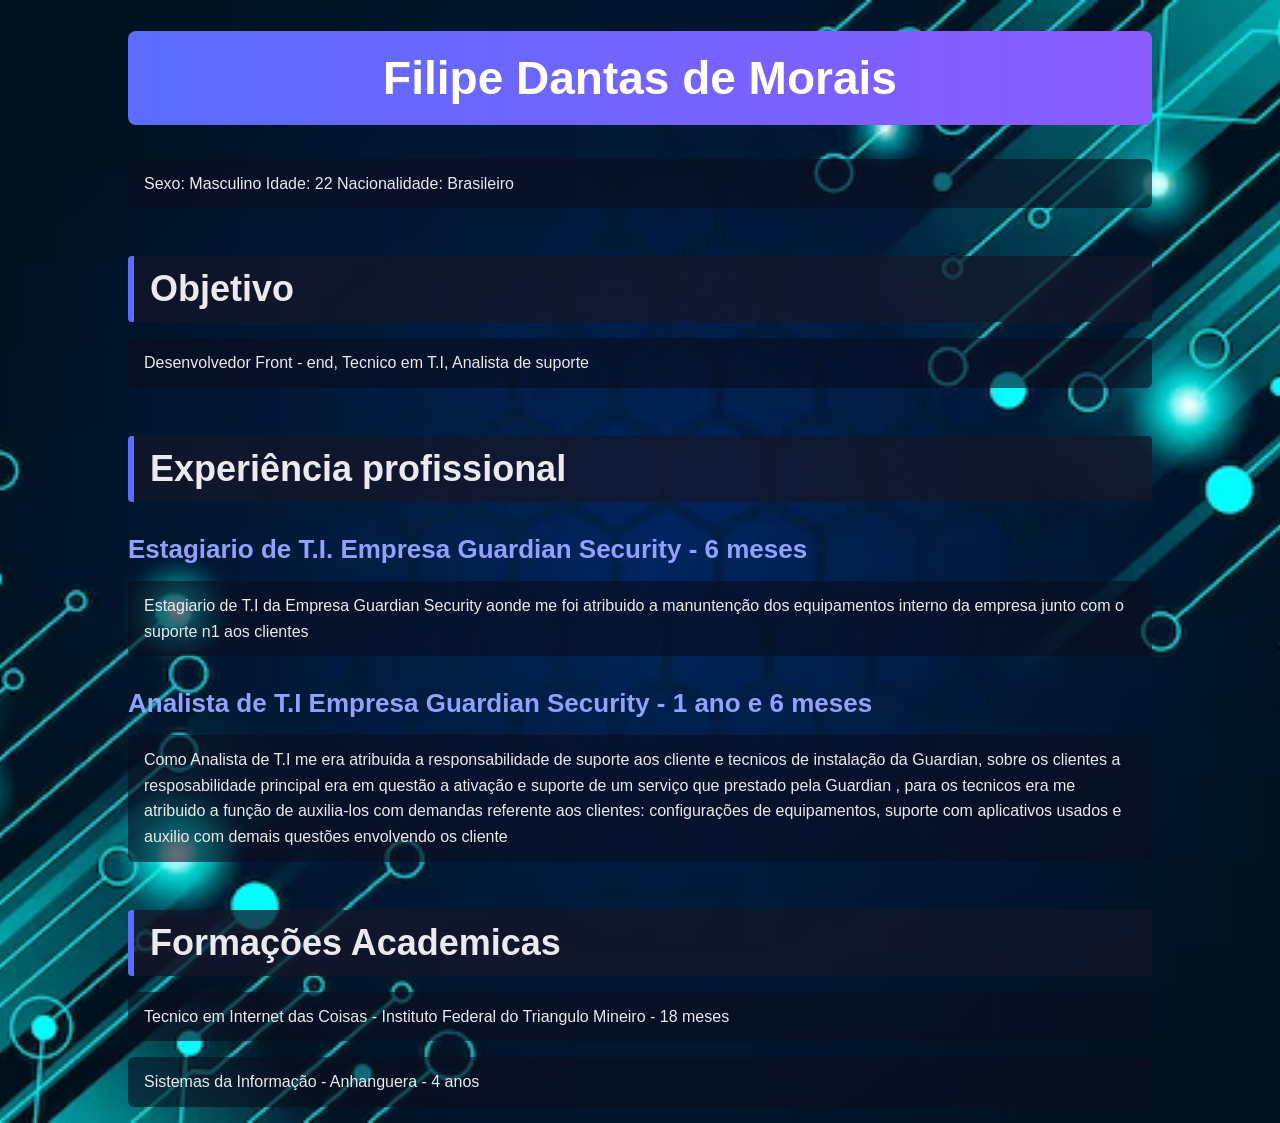
<file: 01-Curriculo/index.html>
<!DOCTYPE html>
<html lang="en">
<head>
    <meta charset="UTF-8">
    <meta name="viewport" content="width=device-width, initial-scale=1.0">
    <title>Curriculo 01</title>
    <link rel="stylesheet" href="index.css">
</head>
<body>
    <h1>Filipe Dantas de Morais</h1>
    <br>
    <p>Sexo: Masculino Idade: 22 Nacionalidade: Brasileiro </p>

    <h2>Objetivo</h2>

    <p>Desenvolvedor Front - end, Tecnico em T.I, Analista de suporte </p>

    <h2>Experiência profissional</h2>

    <h3> Estagiario de T.I. Empresa Guardian Security - 6 meses</h3>
    <p>Estagiario de T.I da Empresa Guardian Security aonde me foi atribuido  a manuntenção dos equipamentos interno da empresa junto com o suporte n1 aos clientes </p>

    <h3>Analista de T.I Empresa Guardian Security - 1 ano e 6 meses </h3>
    <p>Como Analista de T.I me era atribuida a responsabilidade de suporte aos cliente e tecnicos de instalação da Guardian, sobre os clientes a resposabilidade principal era em questão a ativação e suporte de um serviço que prestado pela Guardian , para os tecnicos era me atribuido a função de auxilia-los com demandas referente aos clientes: configurações de equipamentos, suporte com aplicativos usados e auxilio com demais questões envolvendo os cliente </p>

    <h2>Formações Academicas</h2>
    <p>Tecnico em Internet das Coisas - Instituto Federal do Triangulo Mineiro - 18 meses</p>
    <p>Sistemas da Informação - Anhanguera - 4 anos </p>

</body>
</html>
</file>
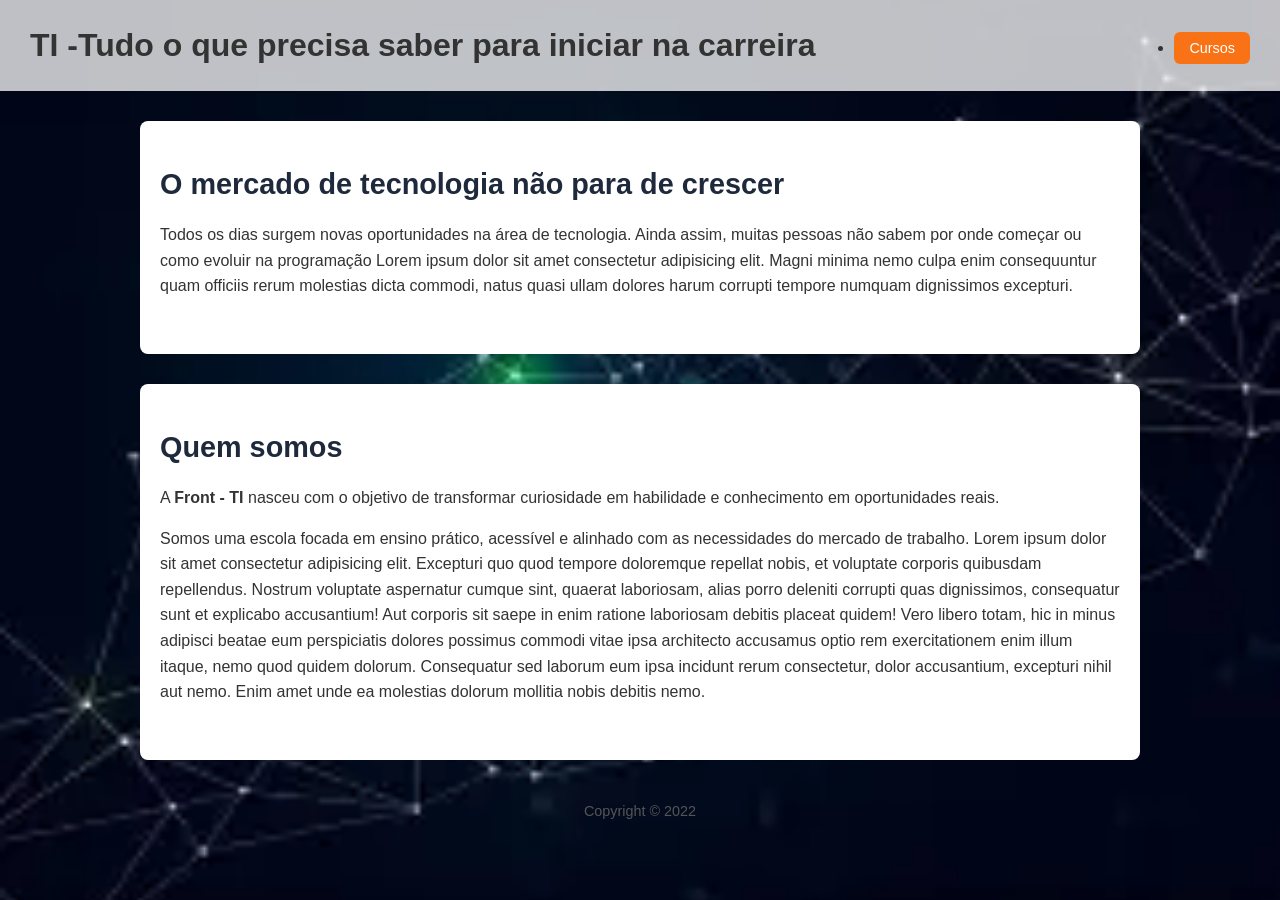
<file: 02 - Blog/index.html>
<!DOCTYPE html>
<html lang="en">
<head>
    <meta charset="UTF-8">
    <meta name="viewport" content="width=device-width, initial-scale=1.0">
    <title>Blog Cursos HTML</title>
    <link rel="stylesheet" href="style.css">
</head>
<body  class="home">
    <header">
        <nav>
            <ul>
            <li><a href="cursos.html">Cursos</a></li>    
            </ul>
        </nav>
         <div class="header-content">
            <h1>TI -Tudo o que precisa saber para iniciar na carreira</h1>
        </div>
    </header>

    <main>
    <section>
        <h2>O mercado de tecnologia não para de crescer</h2>
        <p>
            Todos os dias surgem novas oportunidades na área de tecnologia.
            Ainda assim, muitas pessoas não sabem por onde começar ou como evoluir
            na programação
            Lorem ipsum dolor sit amet consectetur adipisicing elit. Magni minima nemo culpa enim consequuntur quam officiis rerum molestias dicta commodi, natus quasi ullam dolores harum corrupti tempore numquam dignissimos excepturi.
        </p>
    </section>

    <section>
        <h2>Quem somos</h2>
        <p>
            A <strong>Front - TI</strong> nasceu com o objetivo de transformar
            curiosidade em habilidade e conhecimento em oportunidades reais.
        </p>
        <p>
            Somos uma escola focada em ensino prático, acessível e alinhado com
            as necessidades do mercado de trabalho.
            Lorem ipsum dolor sit amet consectetur adipisicing elit. Excepturi quo quod tempore doloremque repellat nobis, et voluptate corporis quibusdam repellendus. Nostrum voluptate aspernatur cumque sint, quaerat laboriosam, alias porro deleniti corrupti quas dignissimos, consequatur sunt et explicabo accusantium! Aut corporis sit saepe in enim ratione laboriosam debitis placeat quidem! Vero libero totam, hic in minus adipisci beatae eum perspiciatis dolores possimus commodi vitae ipsa architecto accusamus optio rem exercitationem enim illum itaque, nemo quod quidem dolorum. Consequatur sed laborum eum ipsa incidunt rerum consectetur, dolor accusantium, excepturi nihil aut nemo. Enim amet unde ea molestias dolorum mollitia nobis debitis nemo.
        </p>
    </main>

    <footer class="rodape">
        Copyright &copy; 2022
    </footer>

    </header>
</body>
</html>
</file>
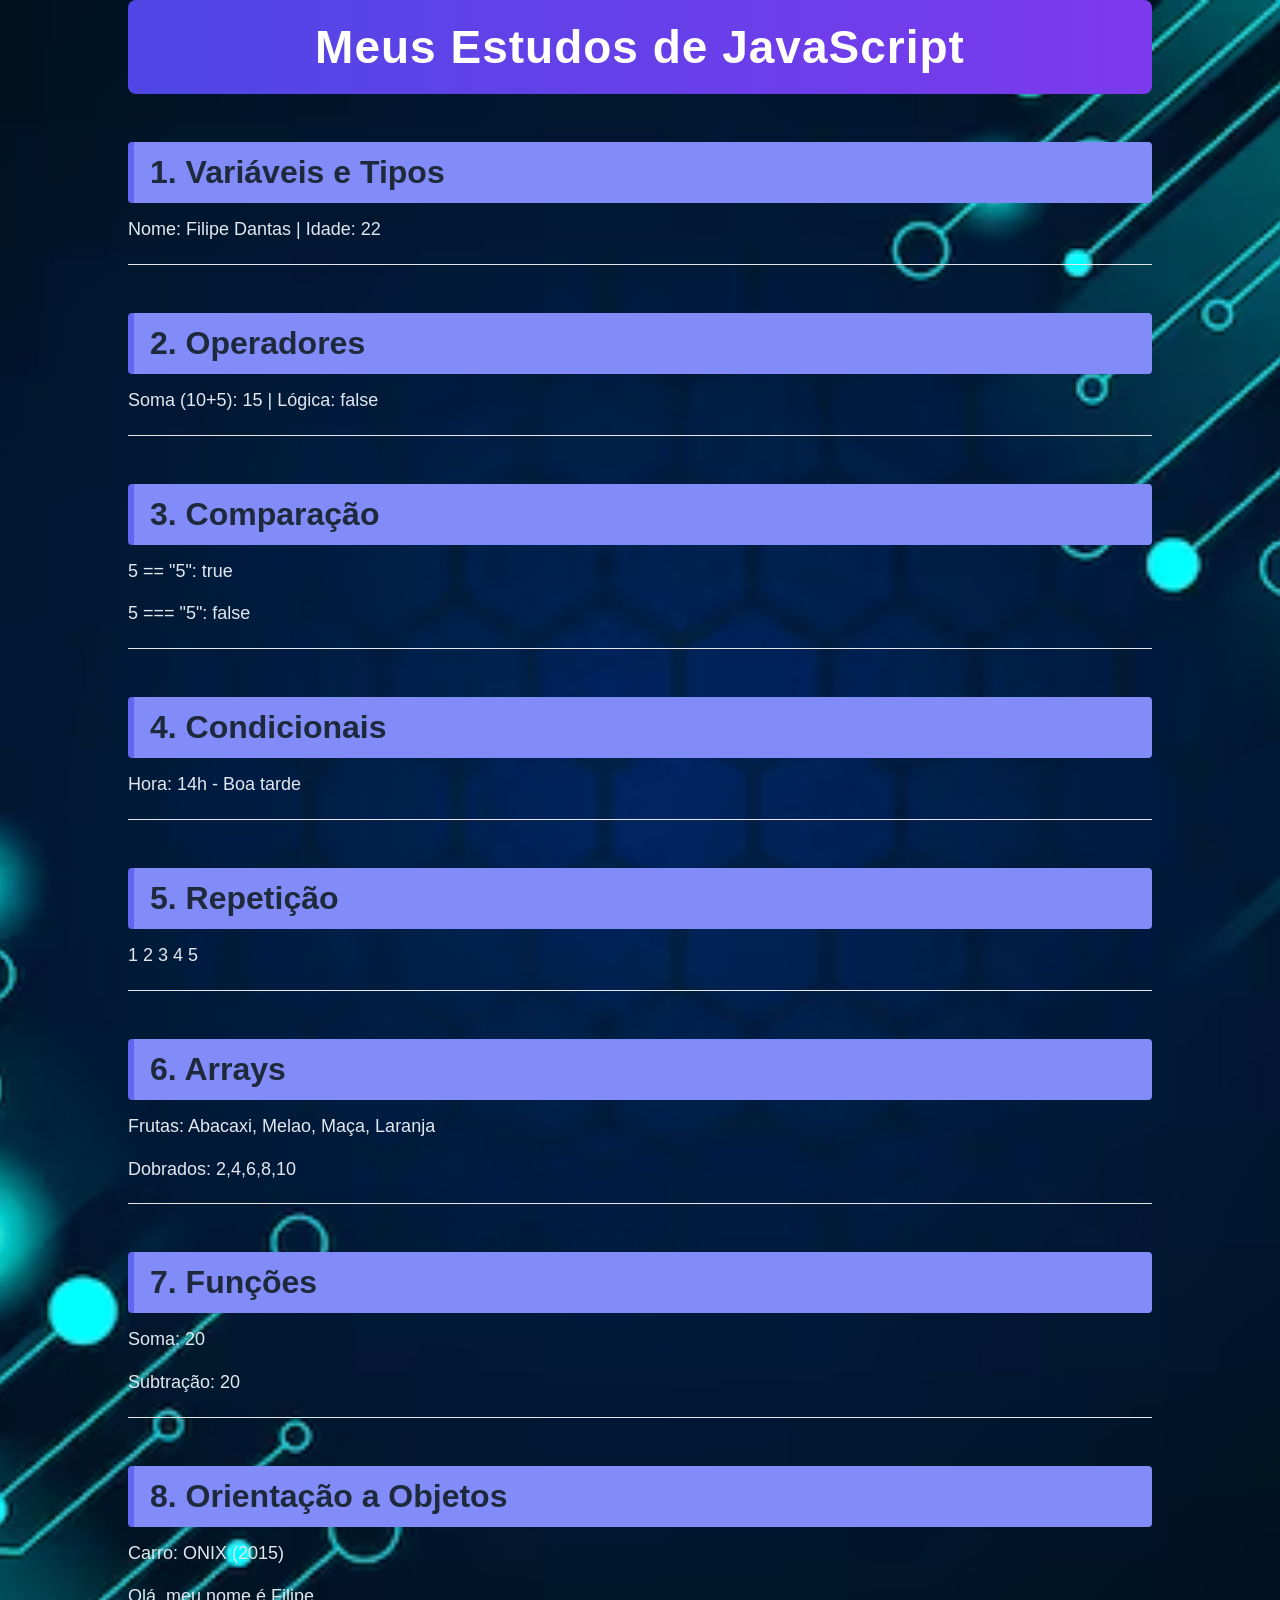
<file: 03 - Atividade Faculdade/index.html>
<!DOCTYPE html>
<html lang="pt-BR">
<head>
    <meta charset="UTF-8">
    <title>ATIVIDADE 1 JS - Cleidson</title>

     <link rel="stylesheet" href="style.css">
    <script src="script.js" defer></script>
</head>
<body>

    <h1>Meus Estudos de JavaScript</h1>
    <div id="saida"></div>

</body>
</html>
</file>
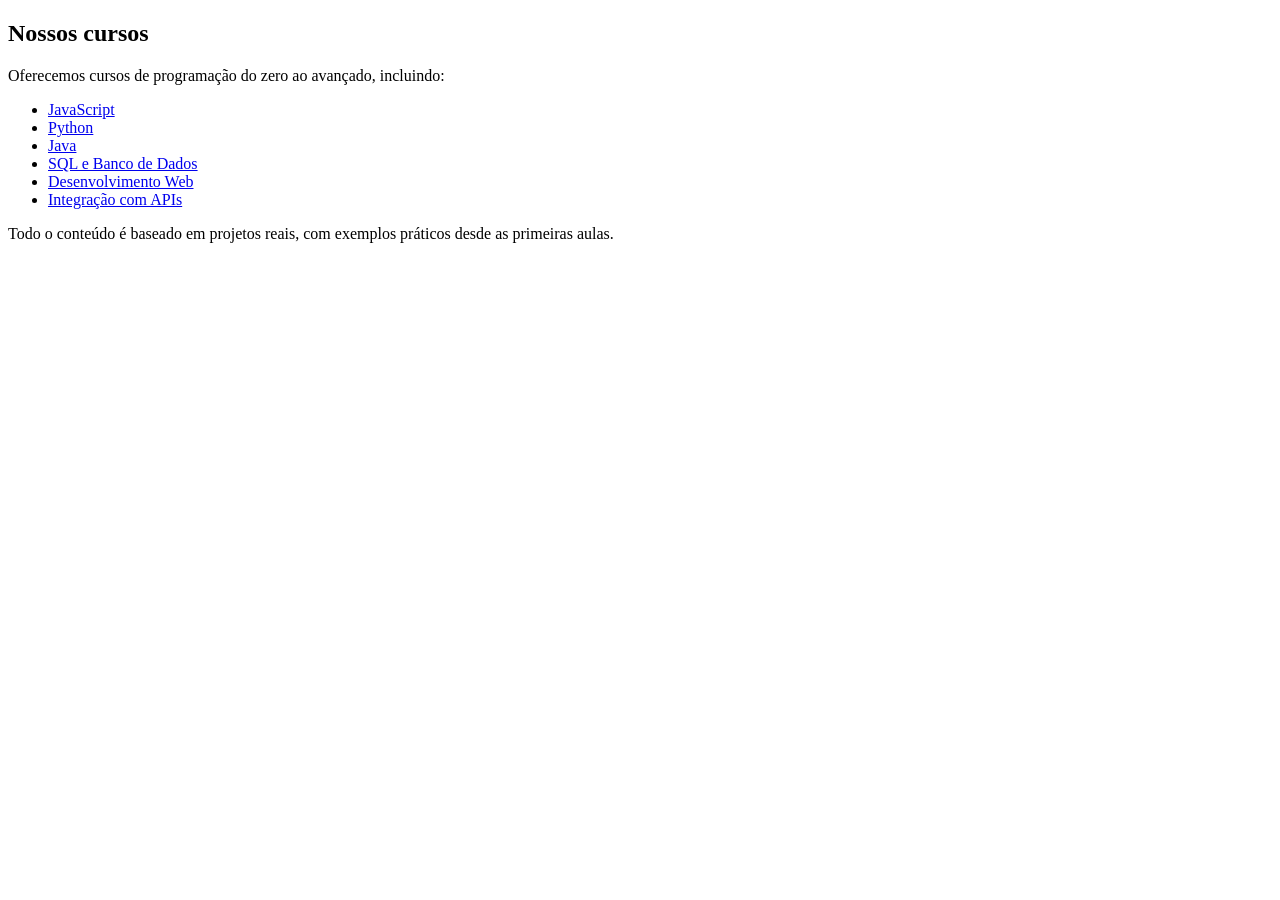
<file: 02 - Blog/cursos.html>
<!DOCTYPE html>
<html lang="en">
<head>
    <meta charset="UTF-8">
    <meta name="viewport" content="width=device-width, initial-scale=1.0">
    <title>Cursos</title>
</head>
<body>
     <section>
        <h2>Nossos cursos</h2>
        <p>Oferecemos cursos de programação do zero ao avançado, incluindo:</p>
        <ul>
            <li><a href="#">JavaScript</a></li>
            <li><a href="#">Python</a></li>
            <li><a href="#">Java</a></li>
            <li><a href="#">SQL e Banco de Dados</a></li>
            <li><a href="#">Desenvolvimento Web</a></li>
            <li><a href="#">Integração com APIs</a></li>
        </ul>
        <p>
            Todo o conteúdo é baseado em projetos reais, com exemplos práticos
            desde as primeiras aulas.
        </p>
    </section>
</body>
</html>
</file>
<file: 01-Curriculo/index.css>
body { 
    font-family: 'Segoe UI', Tahoma, Geneva, Verdana, sans-serif;
    width: 80%;
    margin: auto;
    color: #444;

    background-image: url("fundo-futurista-de-tecnologia-gradiente.png");
    background-size: cover;
    background-repeat: no-repeat;
    background-position: center;
}


h1 {
    background: linear-gradient(90deg, #5B6CFF, #8A5CFF);
    color: #FFFFFF;
    text-align: center;
    font-size: 46px;
    padding: 20px;
    margin-bottom: 0;
    border-radius: 8px;
}
h2 {
    color: #EAEAF0;
    background-color: rgba(20, 22, 40, 0.75);
    font-size: 36px;
    border-left: 6px solid #5B6CFF;
    padding: 12px 16px;
    margin-top: 48px;
    margin-bottom: 12px;
    border-radius: 4px;
}

h3 {
    color: #8FA2FF;              
    font-size: 26px;
    margin-top: 32px;
    margin-bottom: 8px;
}

p {
    color: #EAEAF0;
    background-color: rgba(10, 12, 30, 0.6);
    padding: 12px 16px;
    border-radius: 6px;
    line-height: 1.6;
}

section {
    backdrop-filter: blur(6px);
}
</file>
<file: 02 - Blog/style.css>
* {
    margin: 0;
    padding: 0;
    box-sizing: border-box;
}


body.home{
    font-family: Arial, Helvetica, sans-serif;
    background-color: #f5f7fa;
    color: #333;
    line-height: 1.6;
    background-image: url("fundo-blog.png");
    background-size: cover;
    background-position: center;
    background-repeat: no-repeat;
}


section,
footer {
    max-width: 1000px;
    margin: 0 auto;
    padding: 40px 20px;
}


header {
    position: relative;
    text-align: left;
    background-color: #1e293b;
    color: #fff;
    padding: 20px 30px;
}

.header-content {
    width: 100%;
    background-color: rgba(255, 255, 255, 0.75);
    padding: 20px 30px;
    border-radius: 0;
}


header h1 {
    font-size: 1.8rem;
    margin-bottom: 5px;
}


header p {
    font-size: 1.1rem;
    opacity: 0.9;
}

h2 {
    font-size: 1.8rem;
    margin-bottom: 15px;
    color: #1e293b;
}

nav {
    position: absolute;
    top: 20px;
    right: 30px;
    display: flex;
    gap: 10px;
}

nav a {
    text-decoration: none;
    background-color: #f97316;
    color: #fff;
    padding: 8px 15px;
    border-radius: 6px;
    font-size: 0.9rem;
    transition: background-color 0.3s ease;
}

nav a:hover {
    background-color: #ea580c;
}

p {
    margin-bottom: 15px;
    font-size: 1rem;
}

/* Listas */
ul {
    margin: 15px 0 15px 20px;
}

li {
    margin-bottom: 8px;
}

/* Seções */
section {
    background-color: #fff;
    margin-top: 30px;
    border-radius: 8px;
}

/* Botão */
button {
    background-color: #2563eb;
    color: #fff;
    border: none;
    padding: 12px 25px;
    font-size: 1rem;
    border-radius: 6px;
    cursor: pointer;
    transition: background-color 0.3s ease;
}

button:hover {
    background-color: #1d4ed8;
}

/* Rodapé */
footer {
    text-align: center;
    font-size: 0.9rem;
    color: #555;
}

/* Responsividade básica */
@media (max-width: 768px) {
    header h1 {
        font-size: 2rem;
    }

    h2 {
        font-size: 1.5rem;
    }

    section {
        padding: 30px 15px;
    }
}
</file>
<file: 03 - Atividade Faculdade/style.css>
/* Reset */
* {
    margin: 0;
    padding: 0;
    box-sizing: border-box;
}

/* Corpo da página */
body {
    font-family: 'Segoe UI', Tahoma, Geneva, Verdana, sans-serif;
    width: 80%;
    margin: auto;
    color: #444;

    background-image: url("fundo-futurista-de-tecnologia-gradiente.png");
    background-size: cover;
    background-repeat: no-repeat;
    background-position: center;
}

/* Container central */
.container {
    max-width: 900px;
    margin: 0 auto;
    background-color: #ffffff;
    padding: 40px;
    border-radius: 12px;
    box-shadow: 0 10px 25px rgba(0, 0, 0, 0.08);
}

/*Titulos da pagina*/
h1 {
    background: linear-gradient(90deg, #4F46E5, #7C3AED);
    color: #FFFFFF;
    text-align: center;
    font-size: 46px;
    padding: 20px;
    margin-bottom: 0;
    border-radius: 8px;
    letter-spacing: 1px;
}

h2 {
    color: #1e293b;
    background-color: #818cf8;
    font-size: 32px;
    border-left: 6px solid #6366f1;
    padding: 12px 16px;
    margin-top: 48px;
    margin-bottom: 12px;
    border-radius: 4px;
}

/* Parágrafos e linhas divisorias  */
p {
    margin-bottom: 14px;
    color: #e2e8f0;
    font-size: 18px;
    line-height: 1.6;
}

hr {
    margin: 20px 0;
    border: none;
    height: 1px;
    background-color: #e5e7eb;
}

/* Responsividade */
@media (max-width: 768px) {
    .container {
        padding: 25px;
    }

    h1 {
        font-size: 1.6rem;
    }

    h2 {
        font-size: 1.1rem;
    }
}
</file>
